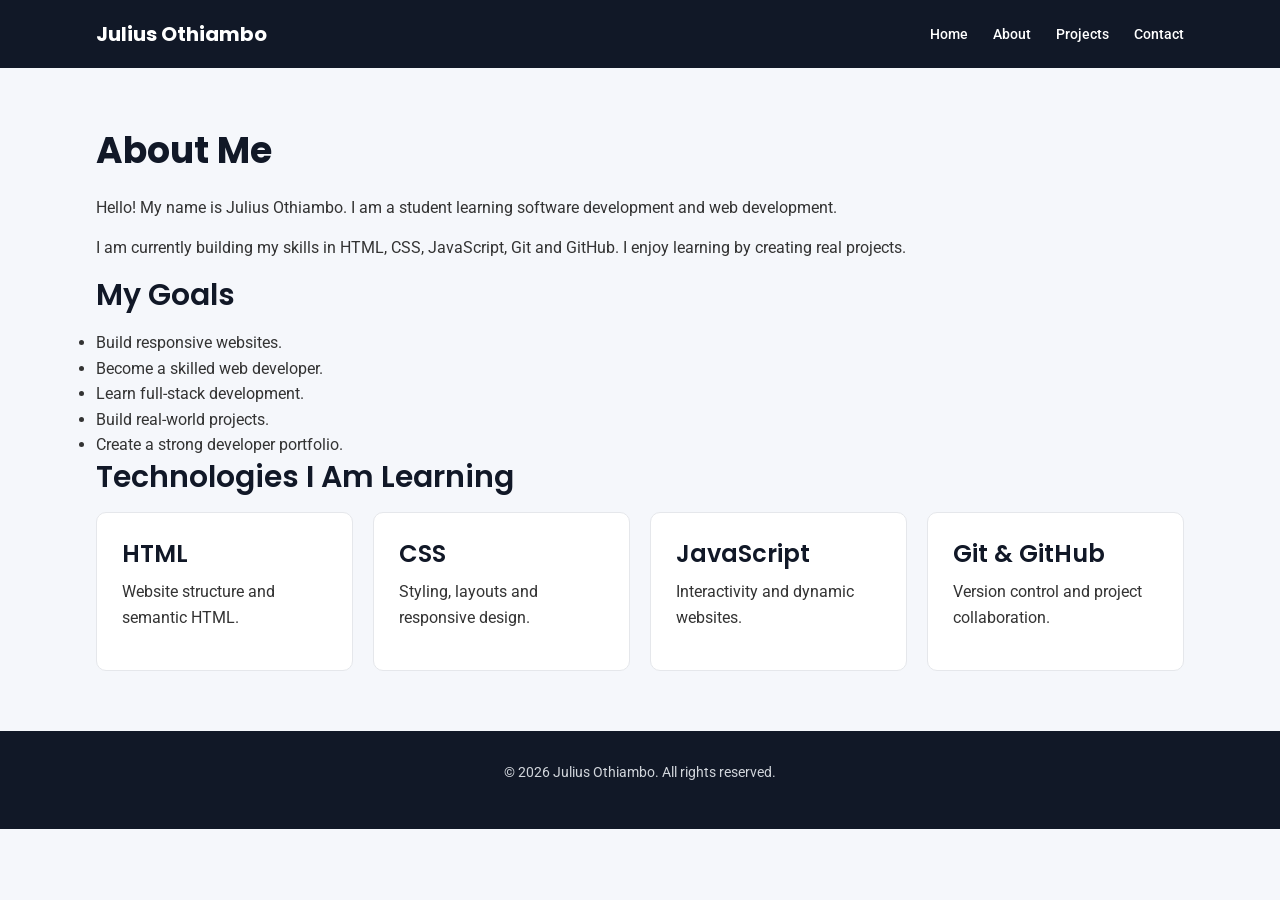
<file: about.html>
<!DOCTYPE html>
<html lang="en">
<head>
    <meta charset="UTF-8">
    <meta name="viewport" content="width=device-width, initial-scale=1.0">
    <title>About | Julius Othiambo</title>
    <link rel="stylesheet" href="styles.css">
</head>

<body>

<header>
    <div class="container nav-container">
        <a href="index.html" class="logo">Julius Othiambo</a>

        <nav>
            <a href="index.html">Home</a>
            <a href="about.html">About</a>
            <a href="projects.html">Projects</a>
            <a href="contact.html">Contact</a>
        </nav>
    </div>
</header>

<main>

    <section class="page-section">
        <div class="container">

            <h1>About Me</h1>

            <p>
                Hello! My name is Julius Othiambo. I am a student
                learning software development and web development.
            </p>

            <p>
                I am currently building my skills in HTML, CSS,
                JavaScript, Git and GitHub. I enjoy learning by
                creating real projects.
            </p>

            <h2>My Goals</h2>

            <ul class="goals-list">
                <li>Build responsive websites.</li>
                <li>Become a skilled web developer.</li>
                <li>Learn full-stack development.</li>
                <li>Build real-world projects.</li>
                <li>Create a strong developer portfolio.</li>
            </ul>

            <h2>Technologies I Am Learning</h2>

            <div class="card-grid">

                <article class="card">
                    <h3>HTML</h3>
                    <p>Website structure and semantic HTML.</p>
                </article>

                <article class="card">
                    <h3>CSS</h3>
                    <p>Styling, layouts and responsive design.</p>
                </article>

                <article class="card">
                    <h3>JavaScript</h3>
                    <p>Interactivity and dynamic websites.</p>
                </article>

                <article class="card">
                    <h3>Git & GitHub</h3>
                    <p>Version control and project collaboration.</p>
                </article>

            </div>

        </div>
    </section>

</main>

<footer>
    <div class="container">
        <p>&copy; 2026 Julius Othiambo. All rights reserved.</p>
    </div>
</footer>

</body>
</html>
</file>
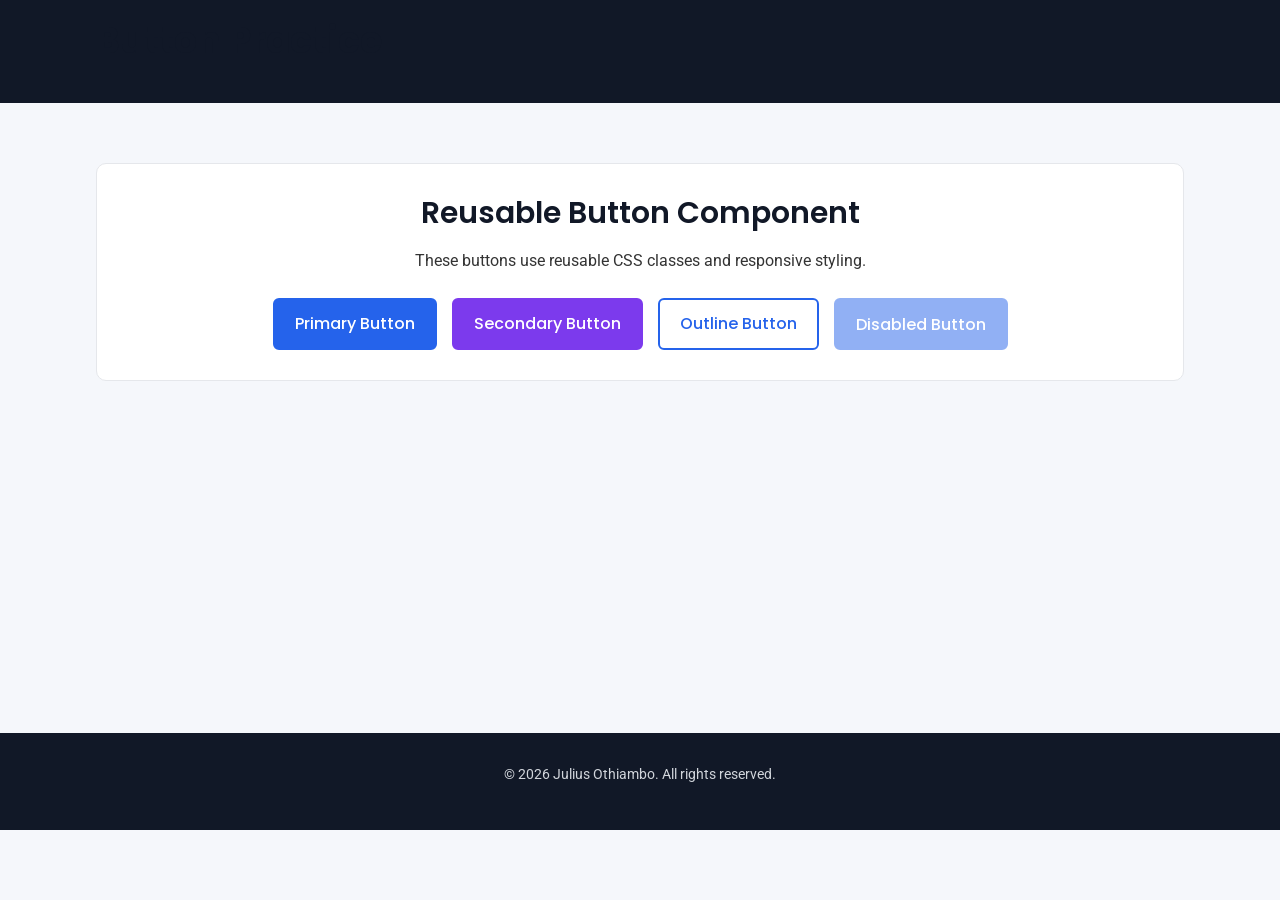
<file: button-practice.html>
<!DOCTYPE html>
<html lang="en">
<head>
    <meta charset="UTF-8">
    <meta name="viewport" content="width=device-width, initial-scale=1.0">

    <title>Button Practice | Julius Othiambo</title>

    <link rel="stylesheet" href="styles.css">

    <style>
        .button-page {
            padding: 60px 0;
        }

        .button-demo {
            background-color: var(--color-white);
            padding: 30px;
            border: 1px solid var(--color-border);
            border-radius: 10px;
            text-align: center;
        }

        .button-group {
            display: flex;
            flex-wrap: wrap;
            justify-content: center;
            gap: 15px;
            margin-top: 25px;
        }

        .button-secondary {
            background-color: var(--color-secondary);
            border-color: var(--color-secondary);
        }

        .button-outline {
            background-color: transparent;
            color: var(--color-primary);
        }

        .button-outline:hover {
            background-color: var(--color-primary);
            color: var(--color-white);
        }

        .button-disabled {
            opacity: 0.5;
            cursor: not-allowed;
        }

        @media (max-width: 767px) {
            .button-group {
                flex-direction: column;
            }

            .button-group .button {
                width: 100%;
            }
        }
    </style>
</head>

<body>

    <header>
        <div class="container">
            <h1>Button Practice</h1>
        </div>
    </header>

    <main>
        <section class="button-page">
            <div class="container">

                <div class="button-demo">

                    <h2>Reusable Button Component</h2>

                    <p>
                        These buttons use reusable CSS classes and
                        responsive styling.
                    </p>

                    <div class="button-group">

                        <a href="index.html" class="button">
                            Primary Button
                        </a>

                        <a href="projects.html"
                           class="button button-secondary">
                            Secondary Button
                        </a>

                        <a href="about.html"
                           class="button button-outline">
                            Outline Button
                        </a>

                        <button class="button button-disabled"
                                disabled>
                            Disabled Button
                        </button>

                    </div>

                </div>

            </div>
        </section>
    </main>

    <footer>
        <div class="container">
            <p>
                &copy; 2026 Julius Othiambo. All rights reserved.
            </p>
        </div>
    </footer>

</body>
</html>
</file>
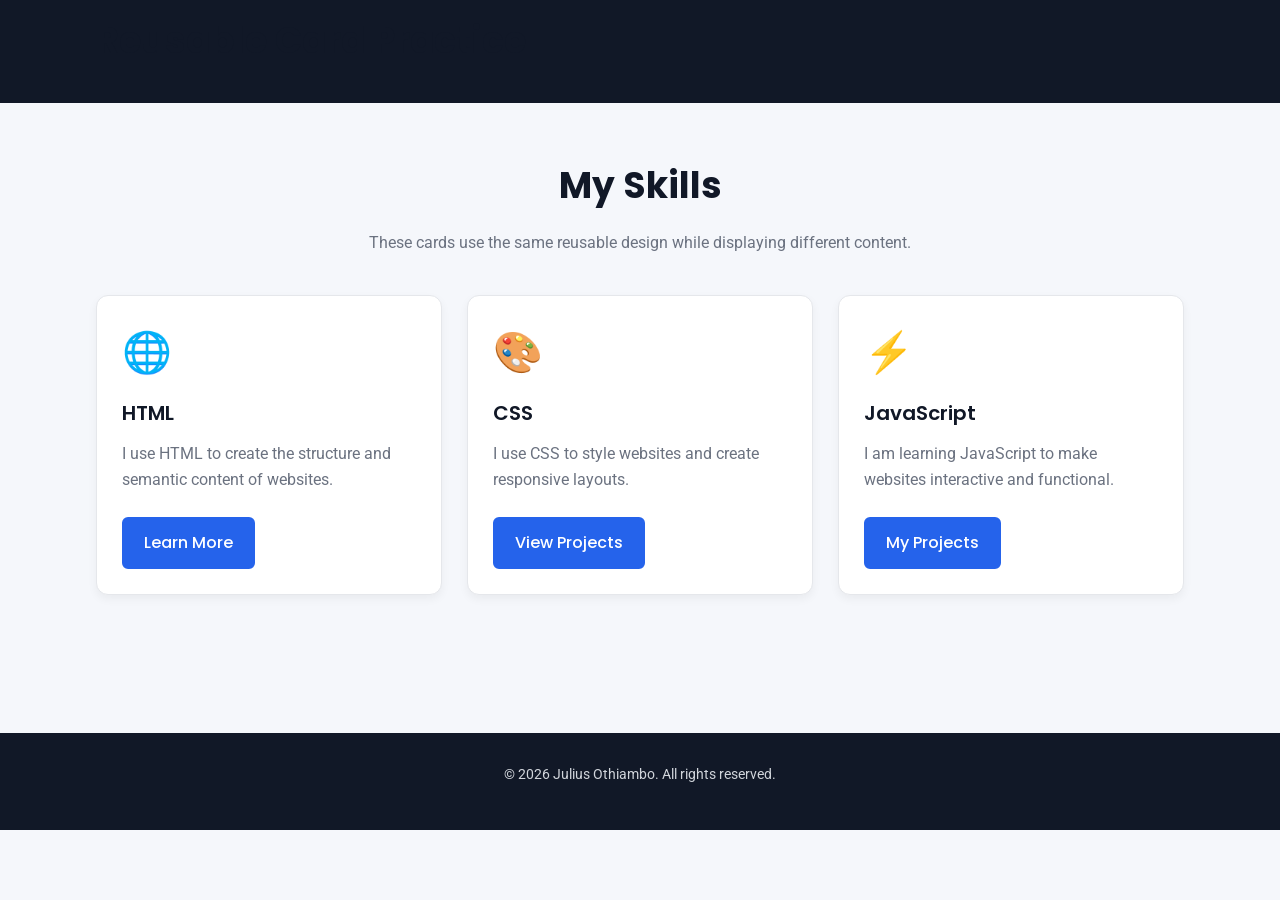
<file: card-practice.html>
<!DOCTYPE html>
<html lang="en">
<head>
    <meta charset="UTF-8">
    <meta name="viewport" content="width=device-width, initial-scale=1.0">

    <title>Card Practice | Julius Othiambo</title>

    <link rel="stylesheet" href="styles.css">

    <style>
        .card-page {
            padding: 60px 0;
        }

        .card-page > .container > h1 {
            text-align: center;
        }

        .card-page > .container > p {
            text-align: center;
            color: var(--color-muted);
            margin-bottom: 40px;
        }

        .reusable-cards {
            display: grid;
            grid-template-columns: 1fr;
            gap: 25px;
        }

        .skill-card {
            background-color: var(--color-white);
            border: 1px solid var(--color-border);
            border-radius: 12px;
            padding: 25px;
            box-shadow: 0 4px 10px rgba(0, 0, 0, 0.05);
            transition: all 0.3s ease;
        }

        .skill-card:hover {
            transform: translateY(-7px);
            box-shadow: 0 12px 25px rgba(0, 0, 0, 0.12);
        }

        .skill-icon {
            font-size: 2.5rem;
            margin-bottom: 15px;
        }

        .skill-card h2 {
            font-size: var(--font-xl);
        }

        .skill-card p {
            color: var(--color-muted);
        }

        .skill-card .button {
            margin-top: 10px;
        }

        @media (min-width: 768px) {
            .reusable-cards {
                grid-template-columns: repeat(2, 1fr);
            }
        }

        @media (min-width: 1024px) {
            .reusable-cards {
                grid-template-columns: repeat(3, 1fr);
            }
        }
    </style>
</head>

<body>

    <header>
        <div class="container">
            <h1>Reusable Card Practice</h1>
        </div>
    </header>

    <main>

        <section class="card-page">

            <div class="container">

                <h1>My Skills</h1>

                <p>
                    These cards use the same reusable design while
                    displaying different content.
                </p>

                <div class="reusable-cards">

                    <!-- Card 1 -->
                    <article class="skill-card">

                        <div class="skill-icon">🌐</div>

                        <h2>HTML</h2>

                        <p>
                            I use HTML to create the structure and
                            semantic content of websites.
                        </p>

                        <a href="about.html" class="button">
                            Learn More
                        </a>

                    </article>

                    <!-- Card 2 -->
                    <article class="skill-card">

                        <div class="skill-icon">🎨</div>

                        <h2>CSS</h2>

                        <p>
                            I use CSS to style websites and create
                            responsive layouts.
                        </p>

                        <a href="projects.html" class="button">
                            View Projects
                        </a>

                    </article>

                    <!-- Card 3 -->
                    <article class="skill-card">

                        <div class="skill-icon">⚡</div>

                        <h2>JavaScript</h2>

                        <p>
                            I am learning JavaScript to make websites
                            interactive and functional.
                        </p>

                        <a href="projects.html" class="button">
                            My Projects
                        </a>

                    </article>

                </div>

            </div>

        </section>

    </main>

    <footer>
        <div class="container">
            <p>
                &copy; 2026 Julius Othiambo. All rights reserved.
            </p>
        </div>
    </footer>

</body>
</html>
</file>
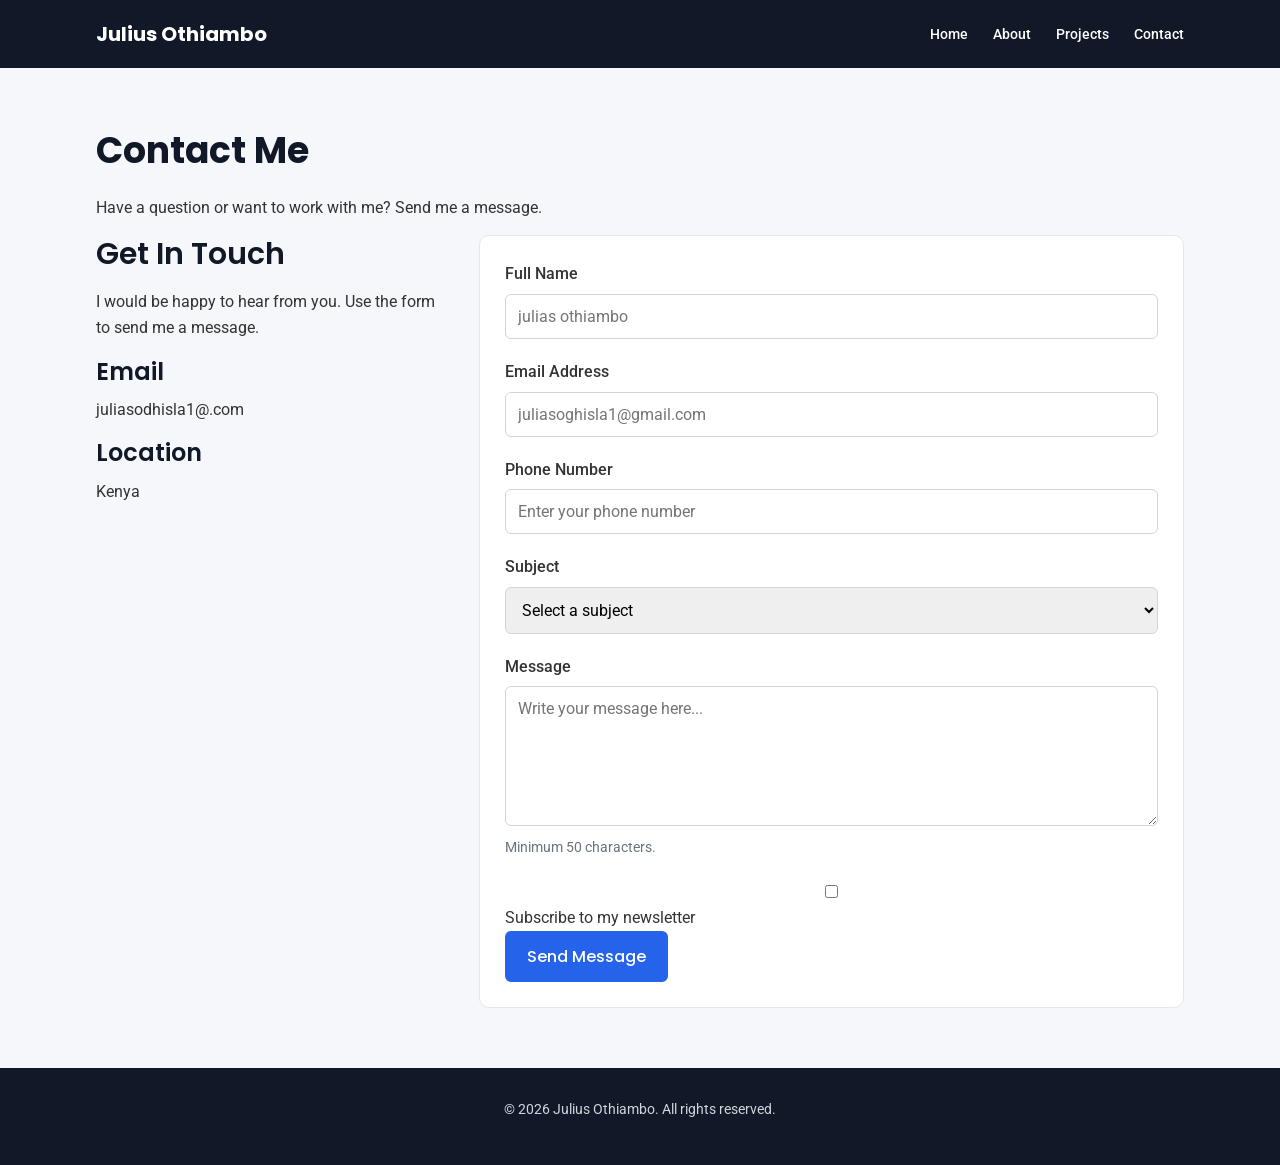
<file: contact.html>
<!DOCTYPE html>
<html lang="en">
<head>
    <meta charset="UTF-8">
    <meta name="viewport" content="width=device-width, initial-scale=1.0">
    <title>Contact | Julius Othiambo</title>
    <link rel="stylesheet" href="styles.css">
</head>

<body>

<header>
    <div class="container nav-container">
        <a href="index.html" class="logo">Julius Othiambo</a>

        <nav>
            <a href="index.html">Home</a>
            <a href="about.html">About</a>
            <a href="projects.html">Projects</a>
            <a href="contact.html">Contact</a>
        </nav>
    </div>
</header>

<main>

    <section class="page-section">
        <div class="container">

            <h1>Contact Me</h1>

            <p class="section-intro">
                Have a question or want to work with me?
                Send me a message.
            </p>

            <div class="contact-layout">

                <div class="contact-info">

                    <h2>Get In Touch</h2>

                    <p>
                        I would be happy to hear from you.
                        Use the form to send me a message.
                    </p>

                    <h3>Email</h3>
                    <p>juliasodhisla1@.com</p>

                    <h3>Location</h3>
                    <p>Kenya</p>

                </div>


                <form class="contact-form" action="#" method="post">

                    <div class="form-group">
                        <label for="fullname">Full Name</label>

                        <input
                            type="text"
                            id="fullname"
                            name="fullname"
                            placeholder="julias othiambo"
                            required
                        >
                    </div>


                    <div class="form-group">
                        <label for="email">Email Address</label>

                        <input
                            type="email"
                            id="email"
                            name="email"
                            placeholder="juliasoghisla1@gmail.com"
                            required
                        >
                    </div>


                    <div class="form-group">
                        <label for="phone">Phone Number</label>

                        <input
                            type="tel"
                    id="phone"
                            name="phone"
                            placeholder="Enter your phone number"
                        >
                    </div>


                    <div class="form-group">
                        <label for="subject">Subject</label>

                        <select id="subject" name="subject" required>

                            <option value="">
                                Select a subject
                            </option>

                            <option value="project">
                                Project Inquiry
                            </option>

                            <option value="collaboration">
                                Collaboration
                            </option>

                            <option value="general">
                                General Question
                            </option>

                        </select>
                    </div>


                    <div class="form-group">
                        <label for="message">Message</label>

                        <textarea
                            id="message"
                            name="message"
                            minlength="50"
                            placeholder="Write your message here..."
                            required
                        ></textarea>

                        <small>
                            Minimum 50 characters.
                        </small>
                    </div>


                    <div class="checkbox-group">

                        <input
                            type="checkbox"
                            id="newsletter"
                            name="newsletter"
                        >

                        <label for="newsletter">
                            Subscribe to my newsletter
                        </label>

                    </div>


                    <button type="submit" class="button">
                        Send Message
                    </button>

                </form>

            </div>

        </div>
    </section>

</main>

<footer>
    <div class="container">
        <p>&copy; 2026 Julius Othiambo. All rights reserved.</p>
    </div>
</footer>

</body>
</html>
</file>
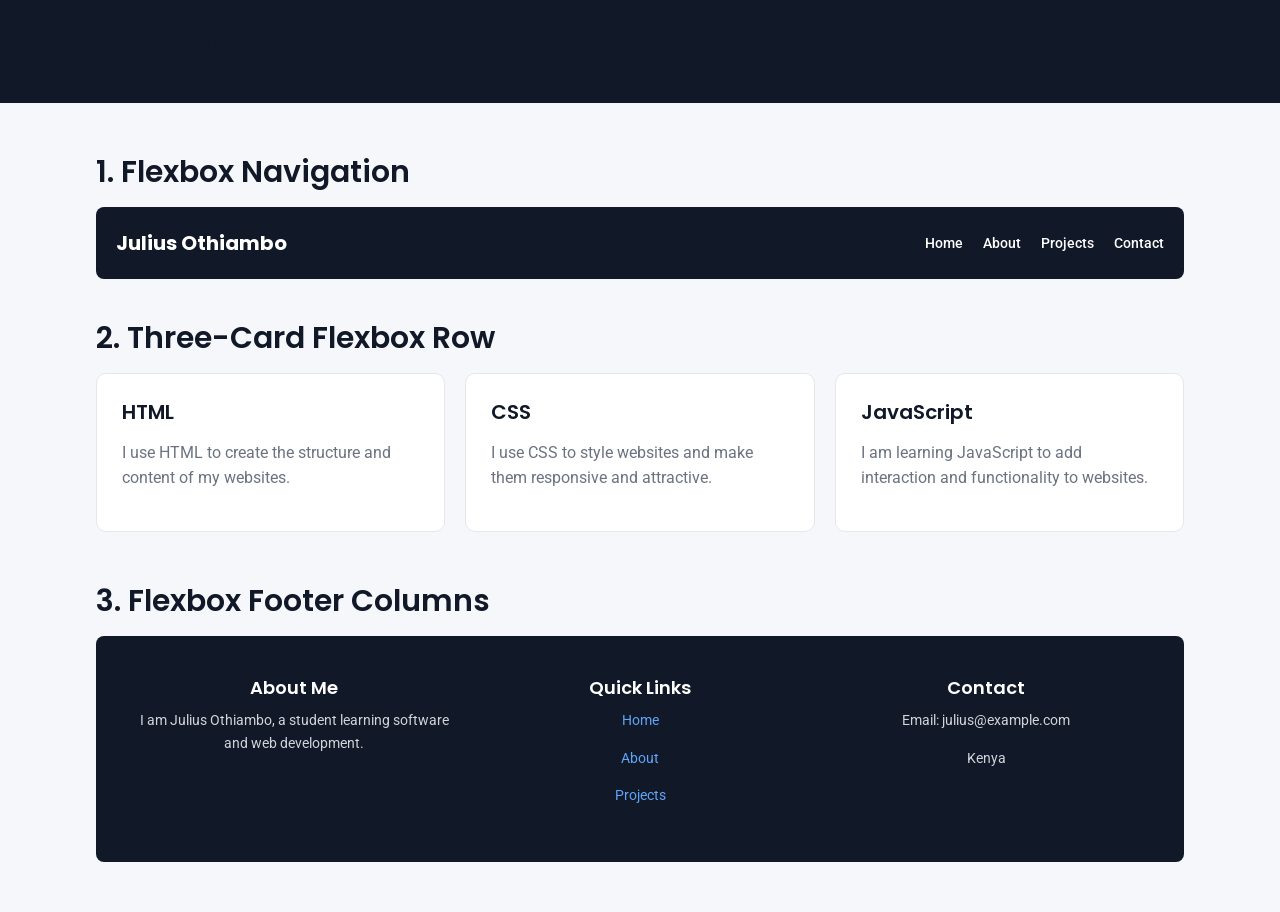
<file: flexbox-practice.html>
<!DOCTYPE html>
<html lang="en">
<head>
    <meta charset="UTF-8">
    <meta name="viewport" content="width=device-width, initial-scale=1.0">
    <title>Flexbox Practice | Julius Othiambo</title>

    <link rel="stylesheet" href="styles.css">

    <style>
        /* Task 4.1: Flexbox Practice */

        .flex-section {
            padding: 50px 0;
        }

        .flex-section h1 {
            text-align: center;
            margin-bottom: 40px;
        }

        /* 1. Navigation Flexbox */
        .flex-nav {
            display: flex;
            justify-content: space-between;
            align-items: center;
            flex-wrap: wrap;
            gap: 20px;
            padding: 20px;
            background-color: var(--color-dark);
            border-radius: 8px;
            margin-bottom: 40px;
        }

        .flex-logo {
            color: var(--color-white);
            font-size: var(--font-xl);
            font-weight: 700;
            font-family: 'Poppins', sans-serif;
        }

        .flex-nav-links {
            display: flex;
            gap: 20px;
            flex-wrap: wrap;
        }

        .flex-nav-links a {
            color: var(--color-white);
            font-weight: 500;
        }

        .flex-nav-links a:hover {
            color: var(--color-primary-light);
        }

        /* 2. Three-card Flexbox row */
        .flex-cards {
            display: flex;
            gap: 20px;
            flex-wrap: wrap;
            margin-bottom: 50px;
        }

        .flex-card {
            flex: 1 1 250px;
            background-color: var(--color-white);
            border: 1px solid var(--color-border);
            border-radius: 10px;
            padding: 25px;
            transition: transform 0.3s ease;
        }

        .flex-card:hover {
            transform: translateY(-5px);
        }

        .flex-card h2 {
            font-size: var(--font-xl);
        }

        .flex-card p {
            color: var(--color-muted);
        }

        /* 3. Footer columns */
        .flex-footer {
            display: flex;
            justify-content: space-between;
            gap: 30px;
            flex-wrap: wrap;
            padding: 40px;
            background-color: var(--color-dark);
            color: var(--color-white);
            border-radius: 8px;
        }

        .footer-column {
            flex: 1 1 200px;
        }

        .footer-column h3 {
            color: var(--color-white);
            font-size: var(--font-lg);
        }

        .footer-column p {
            color: #d1d5db;
        }

        .footer-column a {
            color: var(--color-primary-light);
        }

        @media (max-width: 600px) {
            .flex-nav {
                flex-direction: column;
                align-items: center;
            }

            .flex-nav-links {
                justify-content: center;
            }

            .flex-footer {
                flex-direction: column;
            }
        }
    </style>
</head>

<body>

    <header>
        <div class="container">
            <h1>Flexbox Practice</h1>
        </div>
    </header>

    <main>
        <section class="flex-section">
            <div class="container">

                <!-- Navigation -->
                <h2>1. Flexbox Navigation</h2>

                <nav class="flex-nav">
                    <div class="flex-logo">
                        Julius Othiambo
                    </div>

                    <div class="flex-nav-links">
                        <a href="index.html">Home</a>
                        <a href="about.html">About</a>
                        <a href="projects.html">Projects</a>
                        <a href="contact.html">Contact</a>
                    </div>
                </nav>

                <!-- Cards -->
                <h2>2. Three-Card Flexbox Row</h2>

                <div class="flex-cards">

                    <article class="flex-card">
                        <h2>HTML</h2>
                        <p>
                            I use HTML to create the structure and content
                            of my websites.
                        </p>
                    </article>

                    <article class="flex-card">
                        <h2>CSS</h2>
                        <p>
                            I use CSS to style websites and make them
                            responsive and attractive.
                        </p>
                    </article>

                    <article class="flex-card">
                        <h2>JavaScript</h2>
                        <p>
                            I am learning JavaScript to add interaction
                            and functionality to websites.
                        </p>
                    </article>

                </div>

                <!-- Footer -->
                <h2>3. Flexbox Footer Columns</h2>

                <footer class="flex-footer">

                    <div class="footer-column">
                        <h3>About Me</h3>
                        <p>
                            I am Julius Othiambo, a student learning
                            software and web development.
                        </p>
                    </div>

                    <div class="footer-column">
                        <h3>Quick Links</h3>
                        <p><a href="index.html">Home</a></p>
                        <p><a href="about.html">About</a></p>
                        <p><a href="projects.html">Projects</a></p>
                    </div>

                    <div class="footer-column">
                        <h3>Contact</h3>
                        <p>Email: julius@example.com</p>
                        <p>Kenya</p>
                    </div>

                </footer>

            </div>
        </section>
    </main>

</body>
</html>
</file>
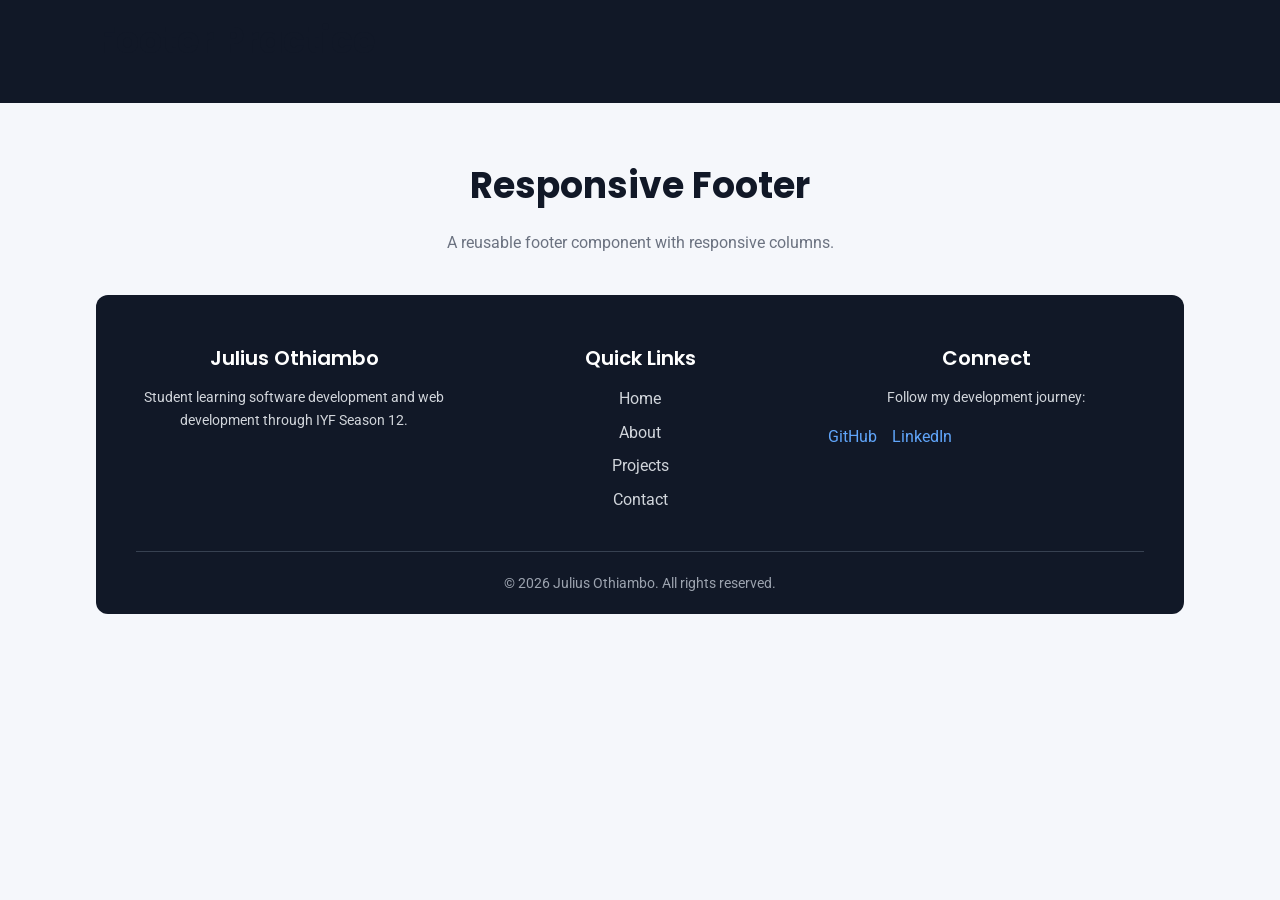
<file: footer-practice.html>
<!DOCTYPE html>
<html lang="en">
<head>
    <meta charset="UTF-8">
    <meta name="viewport" content="width=device-width, initial-scale=1.0">

    <title>Footer Practice | Julius Othiambo</title>

    <link rel="stylesheet" href="styles.css">

    <style>
        .footer-page {
            padding: 60px 0;
        }

        .footer-page > .container > h1 {
            text-align: center;
        }

        .footer-page > .container > p {
            text-align: center;
            color: var(--color-muted);
            margin-bottom: 40px;
        }

        .practice-footer {
            background-color: var(--color-dark);
            color: var(--color-white);
            padding: 45px 30px 20px;
            border-radius: 12px;
        }

        .footer-columns {
            display: grid;
            grid-template-columns: 1fr;
            gap: 30px;
            margin-bottom: 30px;
        }

        .footer-column h2 {
            color: var(--color-white);
            font-size: var(--font-xl);
        }

        .footer-column p {
            color: #d1d5db;
        }

        .footer-column ul {
            list-style: none;
            padding: 0;
        }

        .footer-column li {
            margin-bottom: 8px;
        }

        .footer-column a {
            color: #d1d5db;
        }

        .footer-column a:hover {
            color: var(--color-primary-light);
        }

        .social-links {
            display: flex;
            gap: 15px;
            flex-wrap: wrap;
        }

        .social-links a {
            color: var(--color-primary-light);
        }

        .footer-bottom {
            border-top: 1px solid #374151;
            padding-top: 20px;
            text-align: center;
        }

        .footer-bottom p {
            color: #9ca3af;
            font-size: var(--font-sm);
            margin: 0;
        }

        @media (min-width: 768px) {
            .footer-columns {
                grid-template-columns: repeat(3, 1fr);
            }

            .practice-footer {
                padding: 50px 40px 20px;
            }
        }
    </style>
</head>

<body>

    <header>
        <div class="container">
            <h1>Footer Practice</h1>
        </div>
    </header>

    <main>

        <section class="footer-page">

            <div class="container">

                <h1>Responsive Footer</h1>

                <p>
                    A reusable footer component with responsive columns.
                </p>

                <footer class="practice-footer">

                    <div class="footer-columns">

                        <!-- About -->
                        <div class="footer-column">

                            <h2>Julius Othiambo</h2>

                            <p>
                                Student learning software development
                                and web development through IYF Season 12.
                            </p>

                        </div>

                        <!-- Links -->
                        <div class="footer-column">

                            <h2>Quick Links</h2>

                            <ul>
                                <li>
                                    <a href="index.html">Home</a>
                                </li>

                                <li>
                                    <a href="about.html">About</a>
                                </li>

                                <li>
                                    <a href="projects.html">Projects</a>
                                </li>

                                <li>
                                    <a href="contact.html">Contact</a>
                                </li>
                            </ul>

                        </div>

                        <!-- Social -->
                        <div class="footer-column">

                            <h2>Connect</h2>

                            <p>Follow my development journey:</p>

                            <div class="social-links">

                                <a href="#" aria-label="GitHub">
                                    GitHub
                                </a>

                                <a href="#" aria-label="LinkedIn">
                                    LinkedIn
                                </a>

                            </div>

                        </div>

                    </div>

                    <div class="footer-bottom">

                        <p>
                            &copy; 2026 Julius Othiambo.
                            All rights reserved.
                        </p>

                    </div>

                </footer>

            </div>

        </section>

    </main>

</body>
</html>
</file>
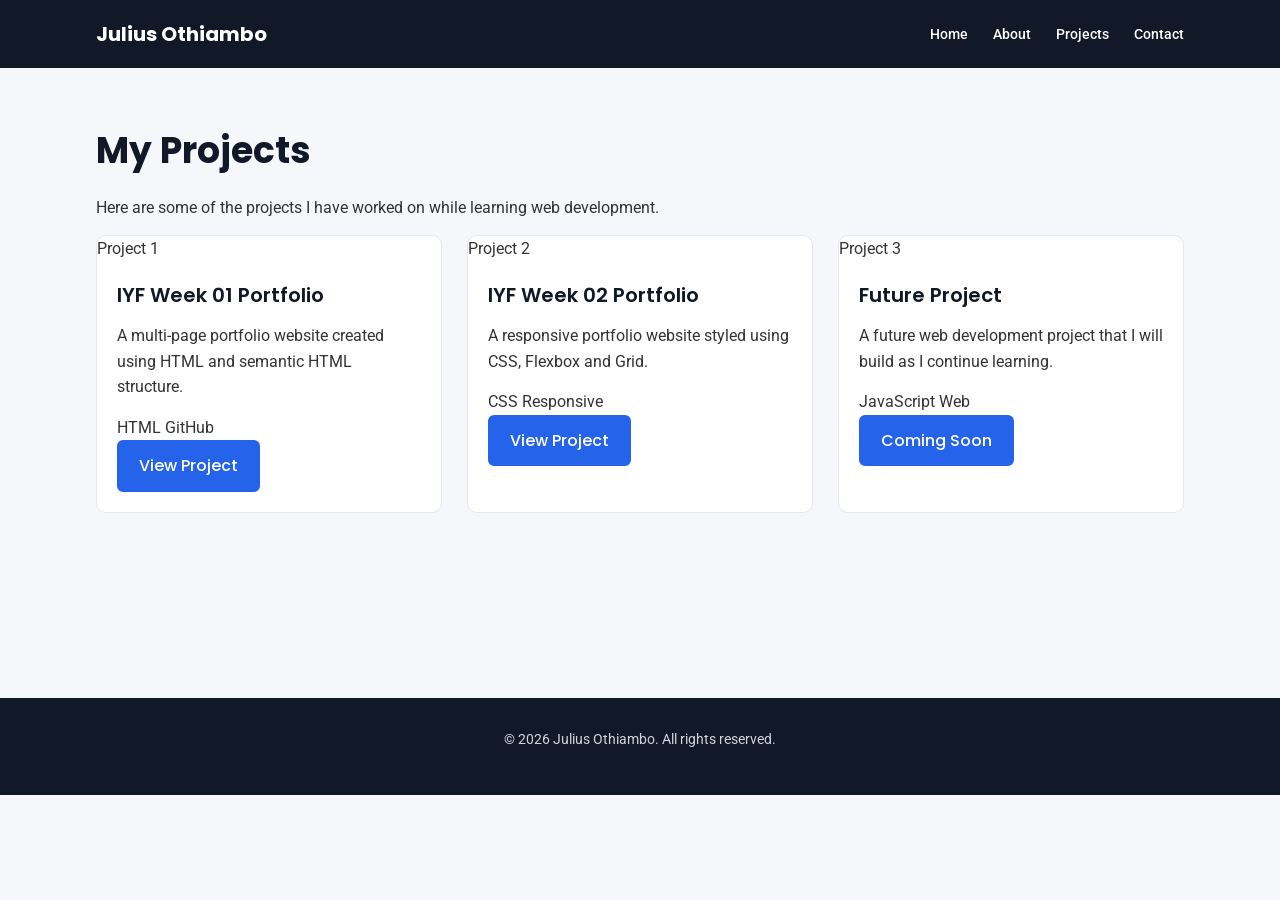
<file: projects.html>
<!DOCTYPE html>
<html lang="en">
<head>
    <meta charset="UTF-8">
    <meta name="viewport" content="width=device-width, initial-scale=1.0">
    <title>Projects | Julius Othiambo</title>
    <link rel="stylesheet" href="styles.css">
</head>

<body>

<header>
    <div class="container nav-container">
        <a href="index.html" class="logo">Julius Othiambo</a>

        <nav>
            <a href="index.html">Home</a>
            <a href="about.html">About</a>
            <a href="projects.html">Projects</a>
            <a href="contact.html">Contact</a>
        </nav>
    </div>
</header>

<main>

    <section class="page-section">
        <div class="container">

            <h1>My Projects</h1>

            <p class="section-intro">
                Here are some of the projects I have worked on
                while learning web development.
            </p>

            <div class="project-grid">

                <article class="project-card">

                    <div class="project-image">
                        <span>Project 1</span>
                    </div>

                    <div class="project-content">
                        <h2>IYF Week 01 Portfolio</h2>

                        <p>
                            A multi-page portfolio website created
                            using HTML and semantic HTML structure.
                        </p>

                        <div class="tags">
                            <span>HTML</span>
                            <span>GitHub</span>
                        </div>

                        <a href="#" class="button">View Project</a>
                    </div>

                </article>


                <article class="project-card">

                    <div class="project-image">
                        <span>Project 2</span>
                    </div>

                    <div class="project-content">
                        <h2>IYF Week 02 Portfolio</h2>

                        <p>
                            A responsive portfolio website styled
                            using CSS, Flexbox and Grid.
                        </p>

                        <div class="tags">
                            <span>CSS</span>
                            <span>Responsive</span>
                        </div>

                        <a href="#" class="button">View Project</a>
                    </div>

                </article>


                <article class="project-card">

                    <div class="project-image">
                        <span>Project 3</span>
                    </div>

                    <div class="project-content">
                        <h2>Future Project</h2>

                        <p>
                            A future web development project that I
                            will build as I continue learning.
                        </p>

                        <div class="tags">
                            <span>JavaScript</span>
                            <span>Web</span>
                        </div>

                        <a href="#" class="button">Coming Soon</a>
                    </div>

                </article>

            </div>

        </div>
    </section>

</main>

<footer>
    <div class="container">
        <p>&copy; 2026 Julius Othiambo. All rights reserved.</p>
    </div>
</footer>

</body>
</html>
</file>
<file: styles.css>
/* =========================================
   GOOGLE FONTS
========================================= */

@import url('https://fonts.googleapis.com/css2?family=Poppins:wght@400;500;600;700&family=Roboto:wght@400;500;700&display=swap');


/* =========================================
   CSS RESET
========================================= */

* {
    margin: 0;
    padding: 0;
    box-sizing: border-box;
}


/* =========================================
   TYPOGRAPHY VARIABLES
========================================= */

:root {

    /* Font sizes */
    --font-xs: 0.75rem;      /* 12px */
    --font-sm: 0.875rem;     /* 14px */
    --font-base: 1rem;       /* 16px */
    --font-lg: 1.125rem;     /* 18px */
    --font-xl: 1.25rem;      /* 20px */
    --font-2xl: 1.5rem;      /* 24px */
    --font-3xl: 1.875rem;    /* 30px */
    --font-4xl: 2.25rem;     /* 36px */

    /* Colors */
    --color-primary: #2563eb;
    --color-secondary: #7c3aed;
    --color-background: #f5f7fb;
    --color-white: #ffffff;
    --color-text: #333333;
    --color-dark: #111827;
    --color-muted: #6b7280;
    --color-border: #e5e7eb;

    --color-primary-light: #60a5fa;
    --color-primary-dark: #1d4ed8;

    --color-danger: #dc2626;
}


/* =========================================
   BODY TYPOGRAPHY
========================================= */

html {
    scroll-behavior: smooth;
}

body {
    font-family: 'Roboto', sans-serif;
    font-size: var(--font-base);
    line-height: 1.6;
    color: var(--color-text);
    background-color: var(--color-background);
}


/* =========================================
   HEADINGS
========================================= */

h1,
h2,
h3,
h4,
h5,
h6 {
    font-family: 'Poppins', sans-serif;
    color: var(--color-dark);
    line-height: 1.3;
}


/* h1 = 36px */
h1 {
    font-size: var(--font-4xl);
    font-weight: 700;
    margin-bottom: 20px;
}


/* h2 = 30px */
h2 {
    font-size: var(--font-3xl);
    font-weight: 600;
    margin-bottom: 15px;
}


/* h3 = 24px */
h3 {
    font-size: var(--font-2xl);
    font-weight: 600;
    margin-bottom: 10px;
}


/* h4 = 20px */
h4 {
    font-size: var(--font-xl);
    font-weight: 600;
    margin-bottom: 10px;
}


/* h5 = 18px */
h5 {
    font-size: var(--font-lg);
    font-weight: 500;
    margin-bottom: 10px;
}


/* h6 = 16px */
h6 {
    font-size: var(--font-base);
    font-weight: 500;
    margin-bottom: 10px;
}


/* =========================================
   PARAGRAPHS
========================================= */

p {
    font-size: var(--font-base);
    margin-bottom: 15px;
}


/* =========================================
   SMALL TEXT
========================================= */

small {
    font-size: var(--font-sm);
    color: var(--color-muted);
}


/* =========================================
   LINKS
========================================= */

a {
    color: var(--color-primary);
    text-decoration: none;
    transition: all 0.3s ease;
}

a:hover {
    color: var(--color-primary-dark);
}


/* =========================================
   IMAGES
========================================= */

img {
    max-width: 100%;
    height: auto;
    display: block;
}


/* =========================================
   CONTAINER
========================================= */

.container {
    width: 90%;
    max-width: 1200px;
    margin: 0 auto;
}


/* =========================================
   HEADER
========================================= */

header {
    background-color: var(--color-dark);
    color: var(--color-white);
    padding: 18px 0;
}

.nav-container {
    display: flex;
    flex-direction: column;
    align-items: center;
    gap: 15px;
}

.logo {
    font-family: 'Poppins', sans-serif;
    font-size: var(--font-xl);
    font-weight: 700;
    color: var(--color-white);
}

.logo:hover {
    color: var(--color-primary-light);
}

nav {
    display: flex;
    flex-wrap: wrap;
    justify-content: center;
    gap: 15px;
}

nav a {
    color: var(--color-white);
    font-size: var(--font-sm);
    font-weight: 500;
}

nav a:hover {
    color: var(--color-primary-light);
}


/* =========================================
   MAIN
========================================= */

main {
    min-height: 70vh;
}


/* =========================================
   HERO
========================================= */

.hero {
    padding: 70px 0;
    background-color: var(--color-white);
}

.hero-content {
    display: flex;
    flex-direction: column;
    gap: 40px;
    align-items: center;
}

.hero-text {
    text-align: center;
}

.welcome {
    color: var(--color-primary);
    font-size: var(--font-sm);
    font-weight: 700;
    letter-spacing: 2px;
}

.hero-text > p:not(.welcome) {
    max-width: 600px;
    margin-left: auto;
    margin-right: auto;
    font-size: var(--font-lg);
    color: var(--color-muted);
}


/* =========================================
   BUTTONS
========================================= */

.button {
    display: inline-block;

    background-color: var(--color-primary);
    color: white;

    padding: 11px 20px;

    border: 2px solid var(--color-primary);
    border-radius: 6px;

    font-family: 'Poppins', sans-serif;
    font-size: var(--font-base);
    font-weight: 500;

    cursor: pointer;

    transition: all 0.3s ease;
}

.button:hover {
    background-color: var(--color-primary-dark);
    border-color: var(--color-primary-dark);
    color: white;
    transform: translateY(-2px);
}


/* =========================================
   SECTIONS
========================================= */

.skills,
.page-section {
    padding: 60px 0;
}


/* =========================================
   CARDS
========================================= */

.card-grid {
    display: grid;
    grid-template-columns: 1fr;
    gap: 20px;
}

.card {
    background-color: var(--color-white);
    padding: 25px;
    border: 1px solid var(--color-border);
    border-radius: 10px;

    transition: all 0.3s ease;
}

.card:hover {
    transform: translateY(-5px);
    box-shadow: 0 10px 20px rgba(0, 0, 0, 0.1);
}


/* =========================================
   PROJECT GRID
========================================= */

.project-grid {
    display: grid;
    grid-template-columns: 1fr;
    gap: 25px;
}

.project-card {
    background-color: var(--color-white);
    border: 1px solid var(--color-border);
    border-radius: 10px;
    overflow: hidden;

    transition: all 0.3s ease;
}

.project-card:hover {
    transform: translateY(-5px);
    box-shadow: 0 10px 20px rgba(0, 0, 0, 0.1);
}

.project-content {
    padding: 20px;
}

.project-content h2 {
    font-size: var(--font-xl);
}


/* =========================================
   CONTACT FORM
========================================= */

.contact-layout {
    display: grid;
    grid-template-columns: 1fr;
    gap: 30px;
}

.contact-form {
    background-color: var(--color-white);
    padding: 25px;
    border-radius: 10px;
    border: 1px solid var(--color-border);
}

.form-group {
    margin-bottom: 20px;
}

.form-group label {
    display: block;
    margin-bottom: 7px;
    font-weight: 500;
}

input,
textarea,
select {
    width: 100%;
    padding: 12px;

    font-family: 'Roboto', sans-serif;
    font-size: var(--font-base);

    border: 1px solid #d1d5db;
    border-radius: 6px;
}

textarea {
    min-height: 140px;
    resize: vertical;
}


/* =========================================
   FOOTER
========================================= */

footer {
    background-color: var(--color-dark);
    color: white;
    text-align: center;
    padding: 30px 0;
}

footer p {
    font-size: var(--font-sm);
    color: #d1d5db;
}


/* =========================================
   ACCESSIBILITY
========================================= */

a:focus,
button:focus,
input:focus,
textarea:focus,
select:focus {
    outline: 2px solid var(--color-primary);
    outline-offset: 2px;
}


/* =========================================
   TABLET
========================================= */

@media (min-width: 768px) {

    .nav-container {
        flex-direction: row;
        justify-content: space-between;
    }

    nav {
        gap: 25px;
    }

    .hero-content {
        flex-direction: row;
        justify-content: space-between;
    }

    .hero-text {
        text-align: left;
    }

    .card-grid {
        grid-template-columns: repeat(2, 1fr);
    }

    .project-grid {
        grid-template-columns: repeat(2, 1fr);
    }

    .contact-layout {
        grid-template-columns: 1fr 2fr;
    }
}


/* =========================================
   DESKTOP
========================================= */

@media (min-width: 1024px) {

    h1 {
        font-size: var(--font-4xl);
    }

    .card-grid {
        grid-template-columns: repeat(4, 1fr);
    }

    .project-grid {
        grid-template-columns: repeat(3, 1fr);
    }
}


/* =========================================
   LARGE DESKTOP
========================================= */

@media (min-width: 1280px) {

    .container {
        width: 85%;
    }

    .hero {
        min-height: 70vh;
    }
}
</file>
